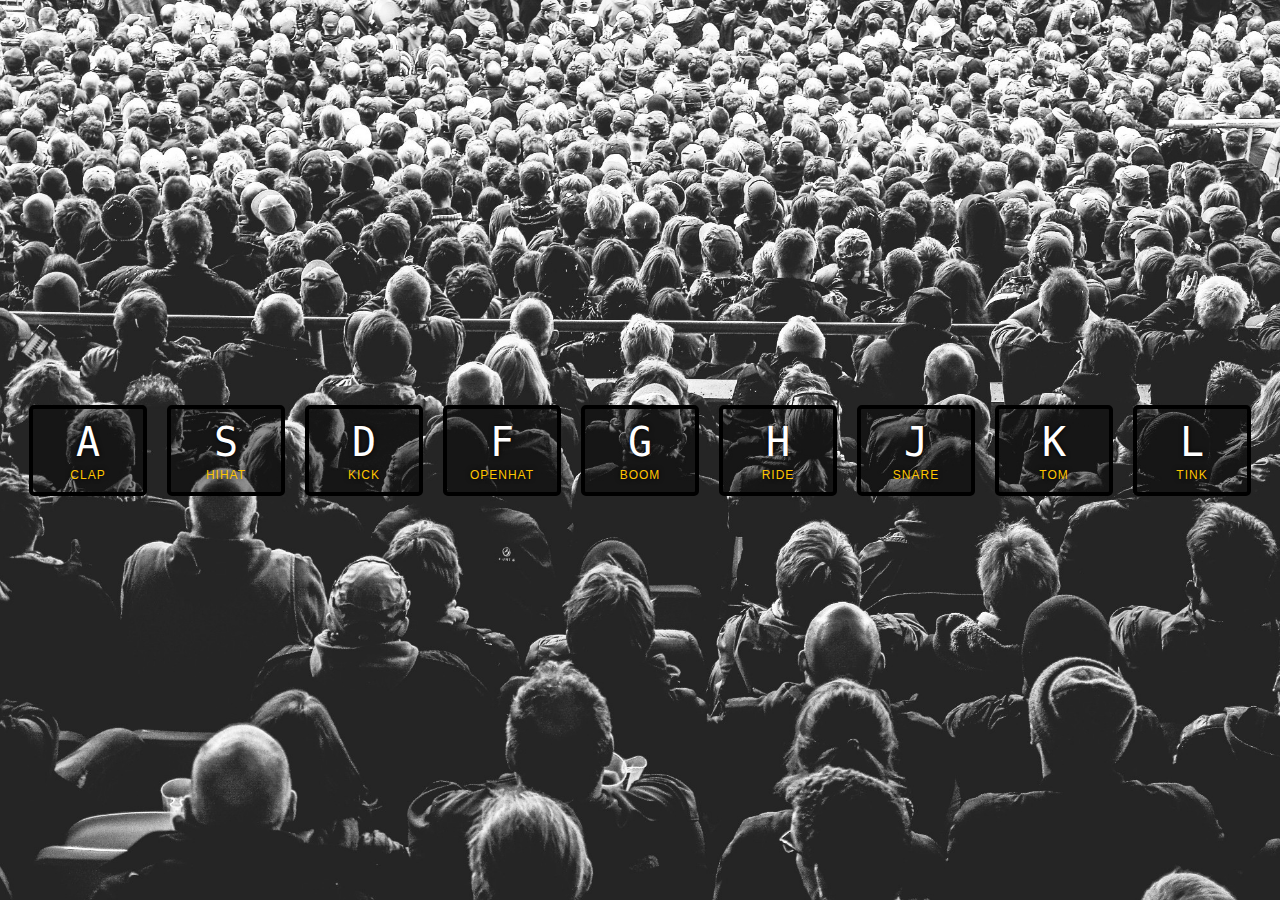
<file: Projects/01 - Drum Kit/index.html>
<!DOCTYPE html>
<html lang="en">
  <head>
    <meta charset="UTF-8" />
    <title>JS Drum Kit</title>
    <link rel="stylesheet" href="style.css" />
  </head>
  <body>
    <div class="keys">
      <div data-key="65" class="key">
        <kbd>A</kbd>
        <span class="sound">clap</span>
      </div>
      <div data-key="83" class="key">
        <kbd>S</kbd>
        <span class="sound">hihat</span>
      </div>
      <div data-key="68" class="key">
        <kbd>D</kbd>
        <span class="sound">kick</span>
      </div>
      <div data-key="70" class="key">
        <kbd>F</kbd>
        <span class="sound">openhat</span>
      </div>
      <div data-key="71" class="key">
        <kbd>G</kbd>
        <span class="sound">boom</span>
      </div>
      <div data-key="72" class="key">
        <kbd>H</kbd>
        <span class="sound">ride</span>
      </div>
      <div data-key="74" class="key">
        <kbd>J</kbd>
        <span class="sound">snare</span>
      </div>
      <div data-key="75" class="key">
        <kbd>K</kbd>
        <span class="sound">tom</span>
      </div>
      <div data-key="76" class="key">
        <kbd>L</kbd>
        <span class="sound">tink</span>
      </div>
    </div>

    <audio data-key="65" src="sounds/clap.wav"></audio>
    <audio data-key="83" src="sounds/hihat.wav"></audio>
    <audio data-key="68" src="sounds/kick.wav"></audio>
    <audio data-key="70" src="sounds/openhat.wav"></audio>
    <audio data-key="71" src="sounds/boom.wav"></audio>
    <audio data-key="72" src="sounds/ride.wav"></audio>
    <audio data-key="74" src="sounds/snare.wav"></audio>
    <audio data-key="75" src="sounds/tom.wav"></audio>
    <audio data-key="76" src="sounds/tink.wav"></audio>

    <script src="script.js"></script>
  </body>
</html>
</file>
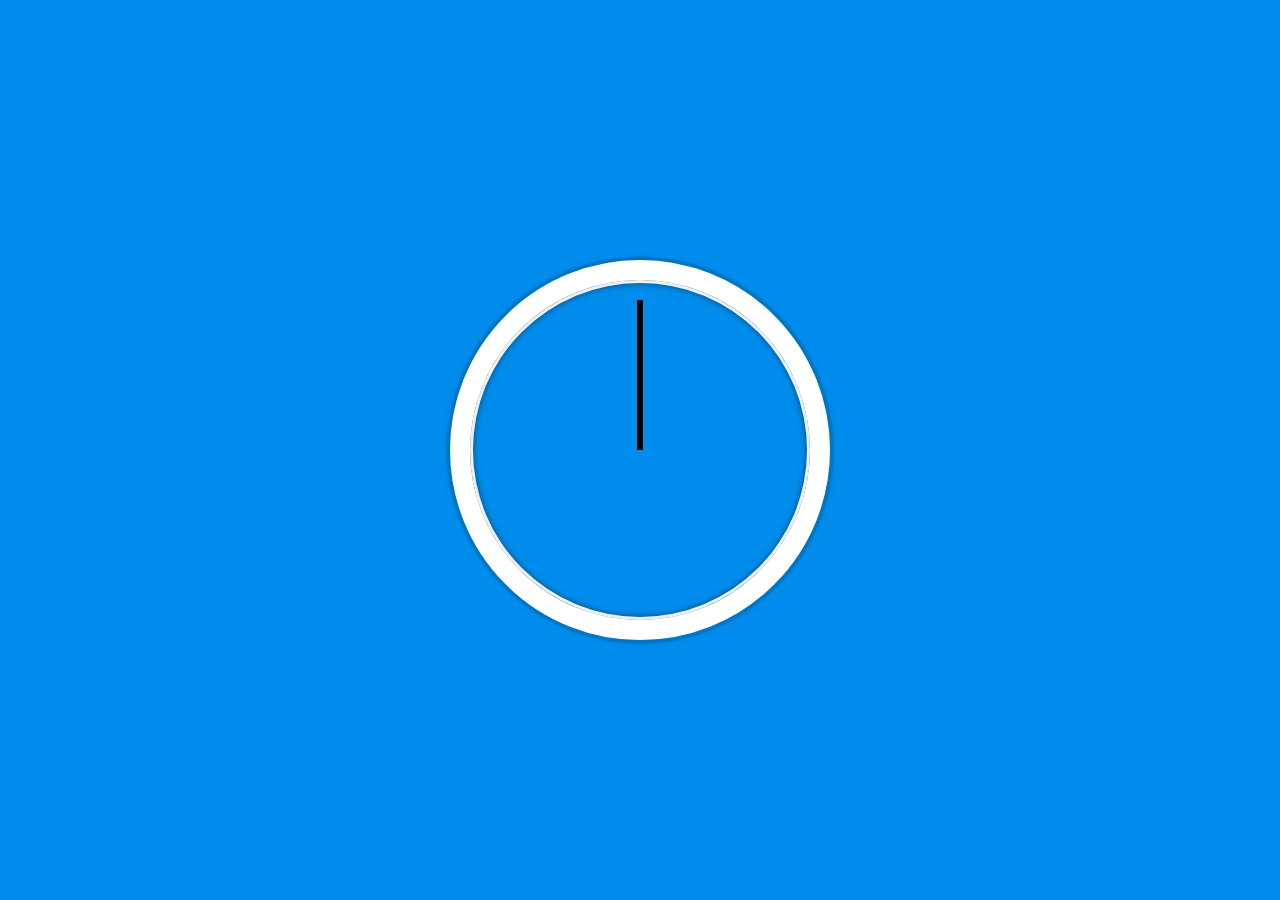
<file: Projects/02 - Clock/index.html>
<!DOCTYPE html>
<html lang="en">
  <head>
    <meta charset="UTF-8" />
    <link rel="stylesheet" href="style.css" />
    <title>JS + CSS Clock</title>
  </head>
  <body>
    <div class="clock">
      <div class="clock-face">
        <div class="hand hour-hand"></div>
        <div class="hand min-hand"></div>
        <div class="hand second-hand"></div>
      </div>
    </div>

    <script src="script.js"></script>
  </body>
</html>
</file>
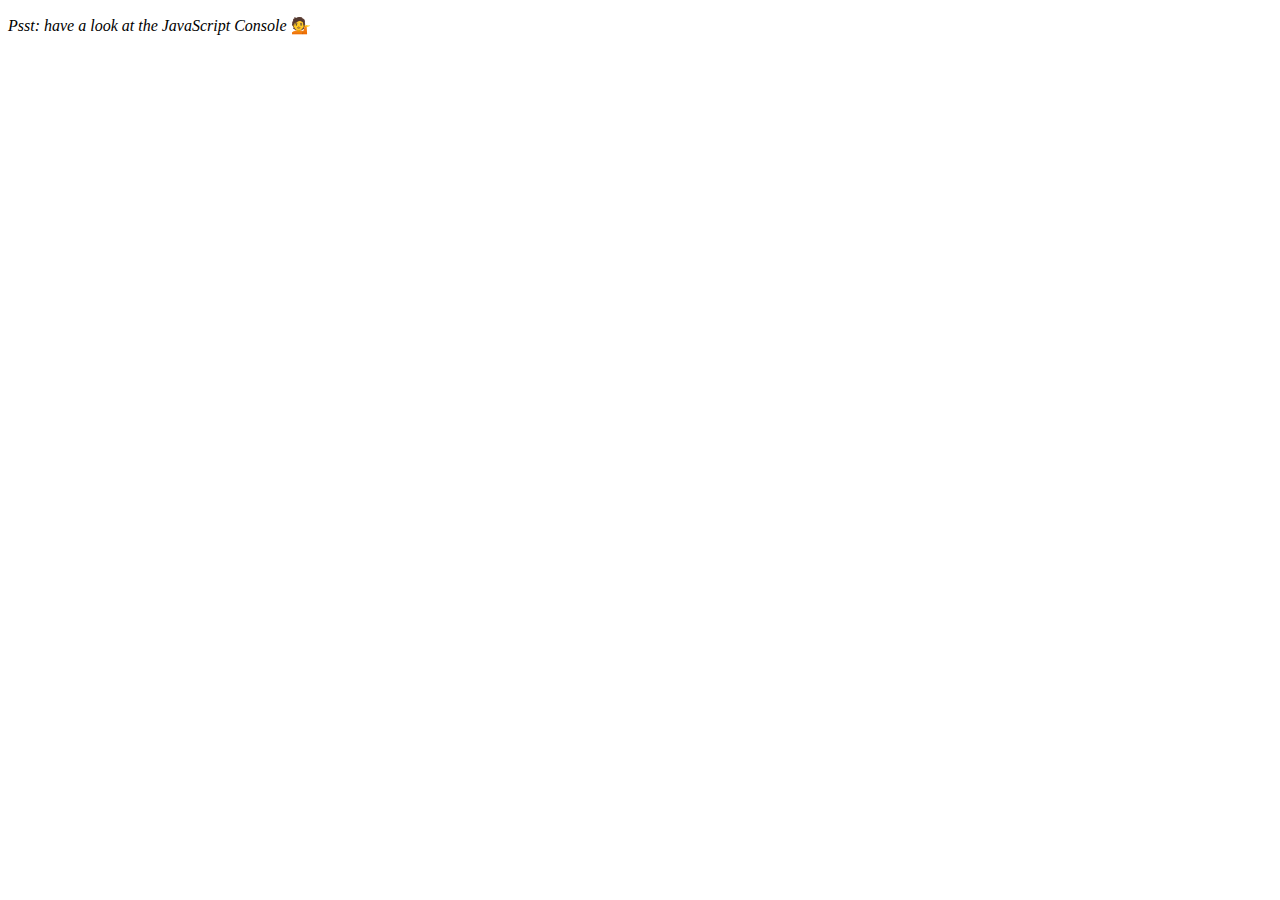
<file: Projects/04 - Array Cardio Day 1/index.html>
<!DOCTYPE html>
<html lang="en">
  <head>
    <meta charset="UTF-8" />
    <title>Array Cardio 💪</title>
  </head>
  <body>
    <p><em>Psst: have a look at the JavaScript Console</em> 💁</p>

    <script src="script.js"></script>
  </body>
</html>
</file>
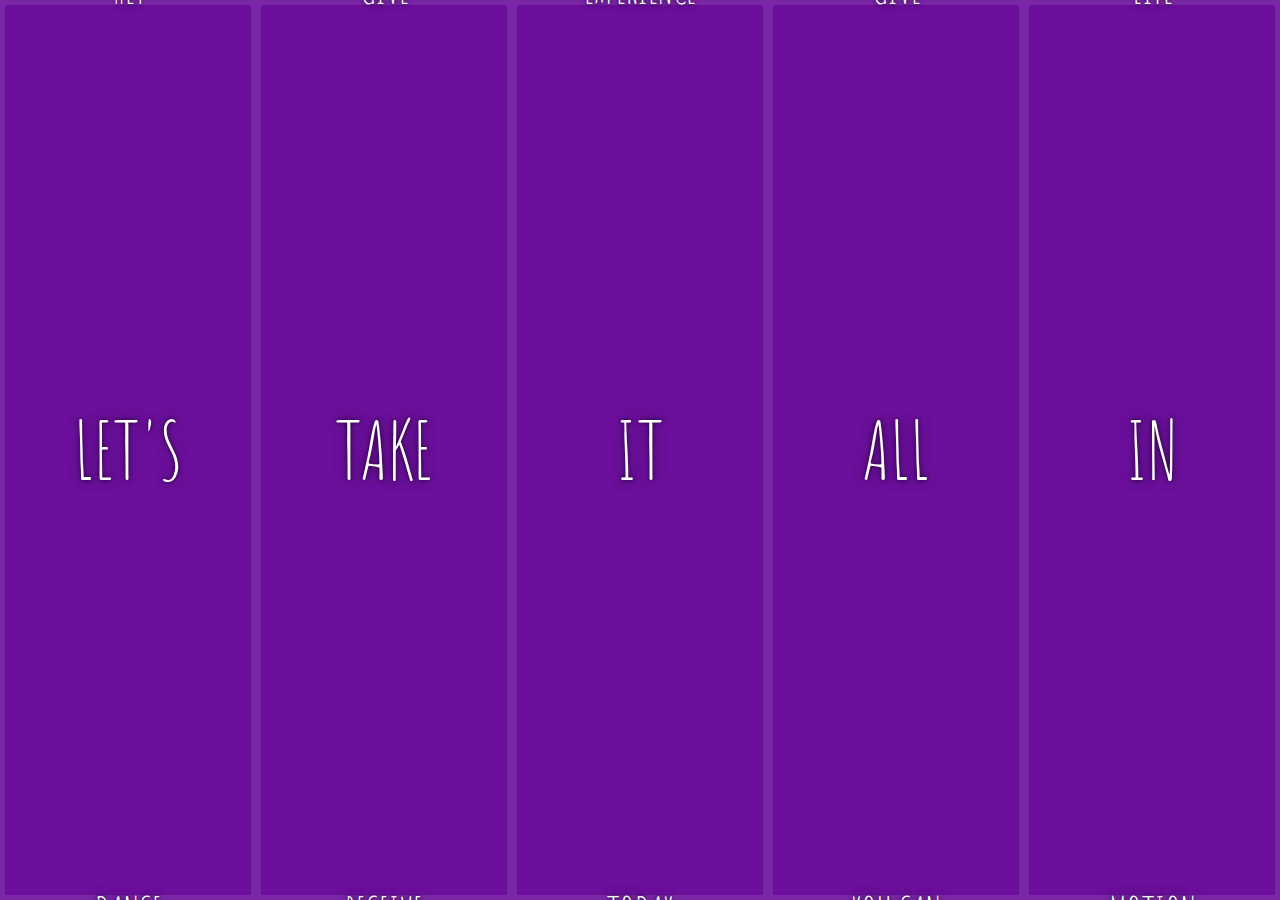
<file: Projects/05 - Flex Panel Gallery/index.html>
<!DOCTYPE html>
<html lang="en">
  <head>
    <meta charset="UTF-8" />
    <title>Flex Panels 💪</title>
    <link
      href="https://fonts.googleapis.com/css?family=Amatic+SC"
      rel="stylesheet"
      type="text/css"
    />
    <link rel="stylesheet" href="style.css" />
  </head>
  <body>
    <div class="panels">
      <div class="panel panel1">
        <p>Hey</p>
        <p>Let's</p>
        <p>Dance</p>
      </div>
      <div class="panel panel2">
        <p>Give</p>
        <p>Take</p>
        <p>Receive</p>
      </div>
      <div class="panel panel3">
        <p>Experience</p>
        <p>It</p>
        <p>Today</p>
      </div>
      <div class="panel panel4">
        <p>Give</p>
        <p>All</p>
        <p>You can</p>
      </div>
      <div class="panel panel5">
        <p>Life</p>
        <p>In</p>
        <p>Motion</p>
      </div>
    </div>

    <script src="script.js"></script>
  </body>
</html>
</file>
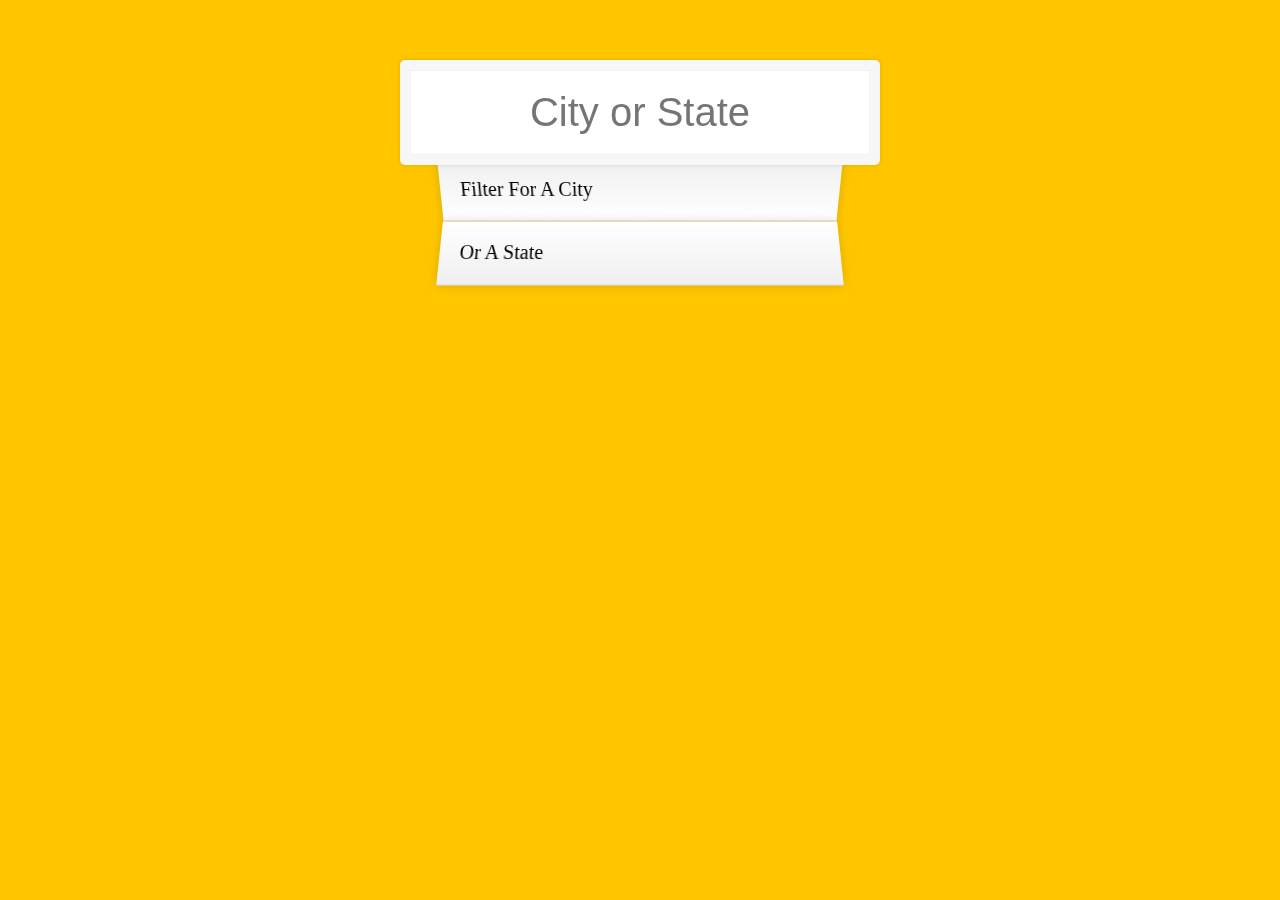
<file: Projects/06 - Type Ahead/index.html>
<!DOCTYPE html>
<html lang="en">
  <head>
    <meta charset="UTF-8" />
    <link rel="stylesheet" href="style.css" />
    <title>Type Ahead 👀</title>
  </head>
  <body>
    <form class="search-form">
      <input type="text" class="search" placeholder="City or State" />
      <ul class="suggestions">
        <li>Filter for a city</li>
        <li>or a state</li>
      </ul>
    </form>
    <script src="script.js"></script>
  </body>
</html>
</file>
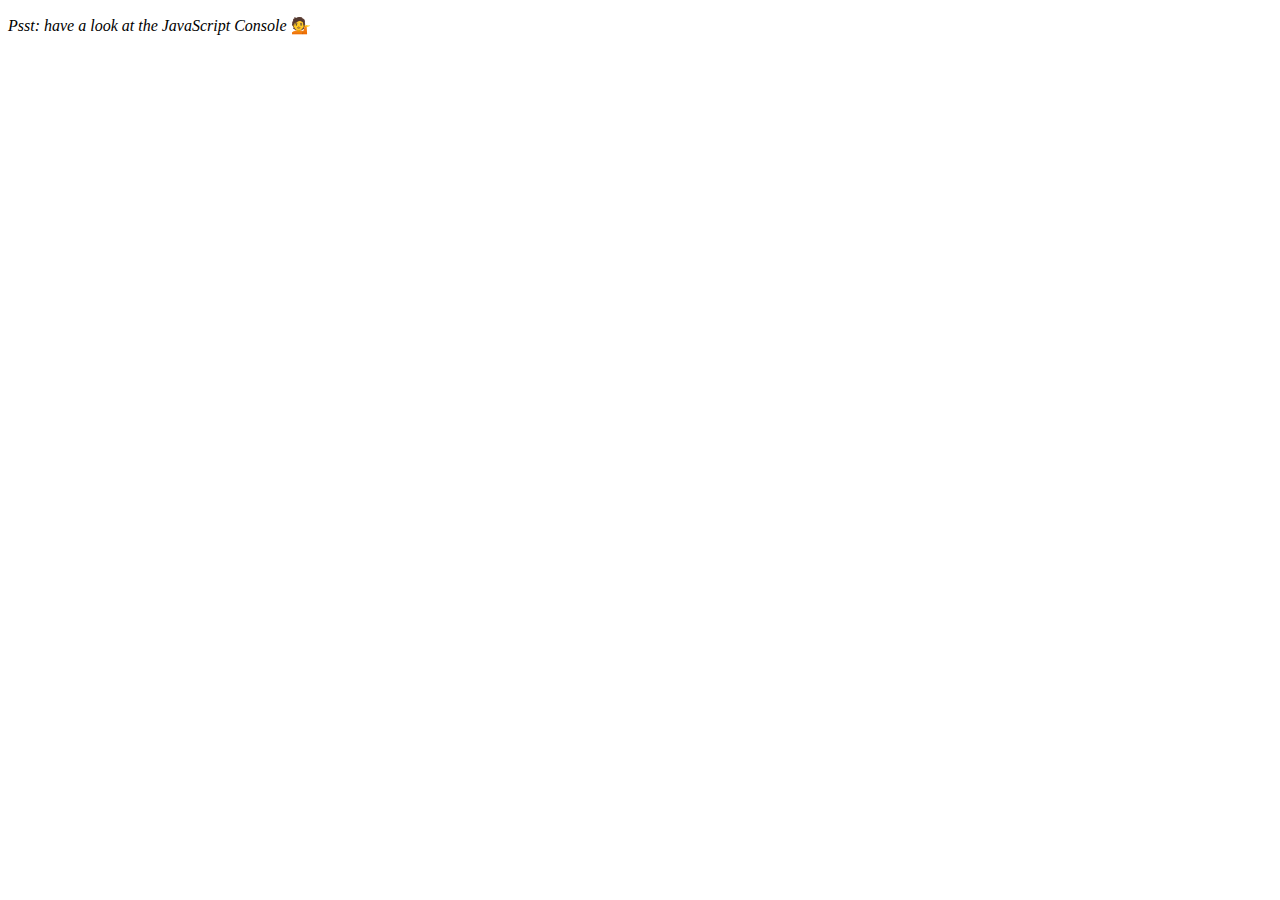
<file: Projects/07 - Array Cardio Day 2/index.html>
<!DOCTYPE html>
<html lang="en">
  <head>
    <meta charset="UTF-8" />
    <title>Array Cardio 💪💪</title>
  </head>
  <body>
    <p><em>Psst: have a look at the JavaScript Console</em> 💁</p>

    <script src="script.js"></script>
  </body>
</html>
</file>
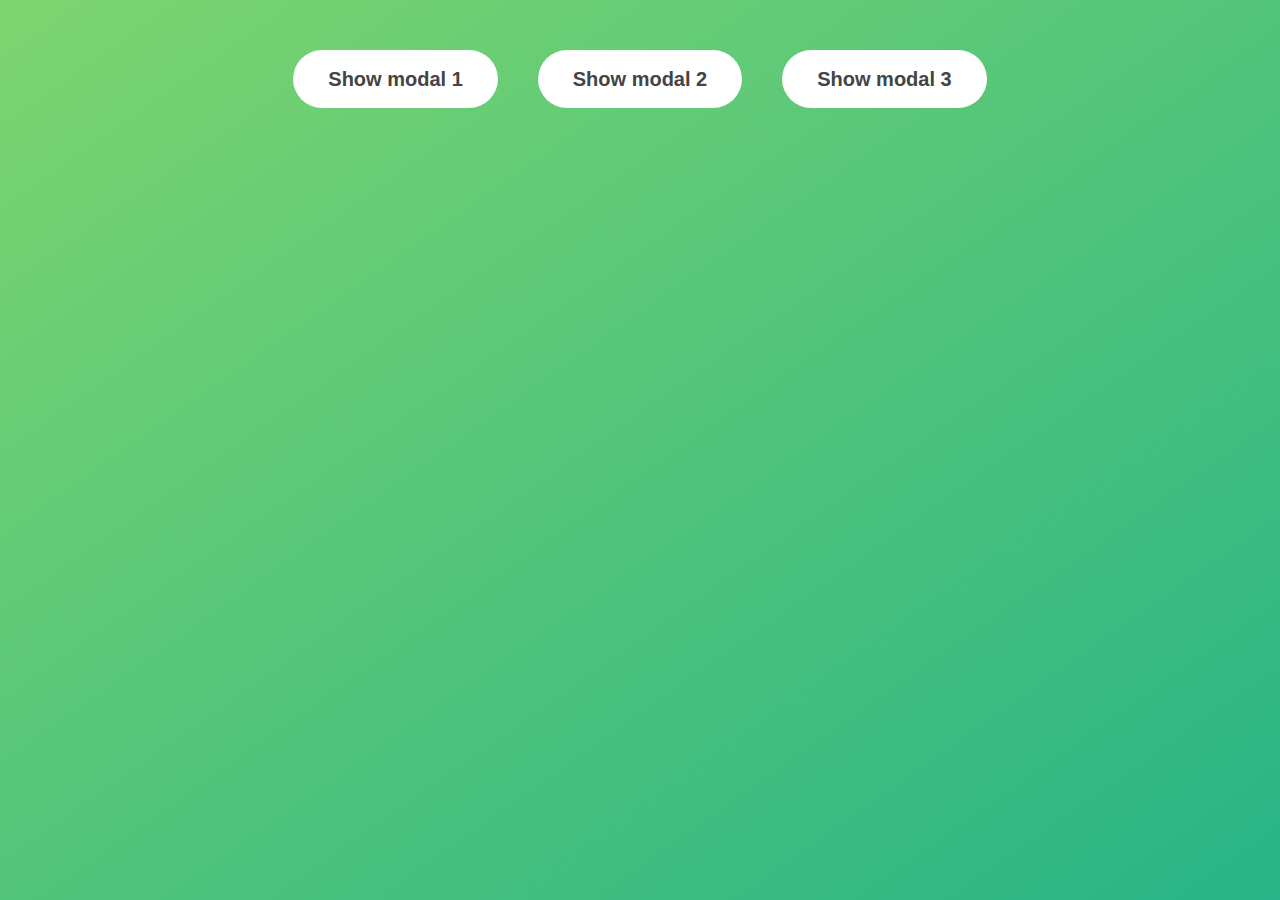
<file: Projects/09-Modal/index.html>
<!DOCTYPE html>
<html lang="en">
  <head>
    <meta charset="UTF-8" />
    <meta name="viewport" content="width=device-width, initial-scale=1.0" />
    <meta http-equiv="X-UA-Compatible" content="ie=edge" />
    <link rel="stylesheet" href="style.css" />
    <title>Modal window</title>
  </head>
  <body>
    <button class="show-modal">Show modal 1</button>
    <button class="show-modal">Show modal 2</button>
    <button class="show-modal">Show modal 3</button>

    <div class="modal hidden">
      <button class="close-modal">&times;</button>
      <h1>I'm a modal window 111 😍</h1>
      <p>
        Lorem ipsum dolor sit amet, consectetur adipisicing elit, sed do eiusmod
        tempor incididunt ut labore et dolore magna aliqua. Ut enim ad minim
        veniam, quis nostrud exercitation ullamco laboris nisi ut aliquip ex ea
        commodo consequat. Duis aute irure dolor in reprehenderit in voluptate
        velit esse cillum dolore eu fugiat nulla pariatur. Excepteur sint
        occaecat cupidatat non proident, sunt in culpa qui officia deserunt
        mollit anim id est laborum.
      </p>
    </div>
    <div class="modal hidden">
      <button class="close-modal">&times;</button>
      <h1>I'm a modal window 222 😍</h1>
      <p>
        Lorem ipsum dolor sit amet, consectetur adipisicing elit, sed do eiusmod
        tempor incididunt ut labore et dolore magna aliqua. Ut enim ad minim
        veniam, quis nostrud exercitation ullamco laboris nisi ut aliquip ex ea
        commodo consequat. Duis aute irure dolor in reprehenderit in voluptate
        velit esse cillum dolore eu fugiat nulla pariatur. Excepteur sint
        occaecat cupidatat non proident, sunt in culpa qui officia deserunt
        mollit anim id est laborum.
      </p>
    </div>
    <div class="modal hidden">
      <button class="close-modal">&times;</button>
      <h1>I'm a modal window 333 😍</h1>
      <p>
        Lorem ipsum dolor sit amet, consectetur adipisicing elit, sed do eiusmod
        tempor incididunt ut labore et dolore magna aliqua. Ut enim ad minim
        veniam, quis nostrud exercitation ullamco laboris nisi ut aliquip ex ea
        commodo consequat. Duis aute irure dolor in reprehenderit in voluptate
        velit esse cillum dolore eu fugiat nulla pariatur. Excepteur sint
        occaecat cupidatat non proident, sunt in culpa qui officia deserunt
        mollit anim id est laborum.
      </p>
    </div>
    <div class="overlay hidden"></div>

    <script src="script.js"></script>
  </body>
</html>
</file>
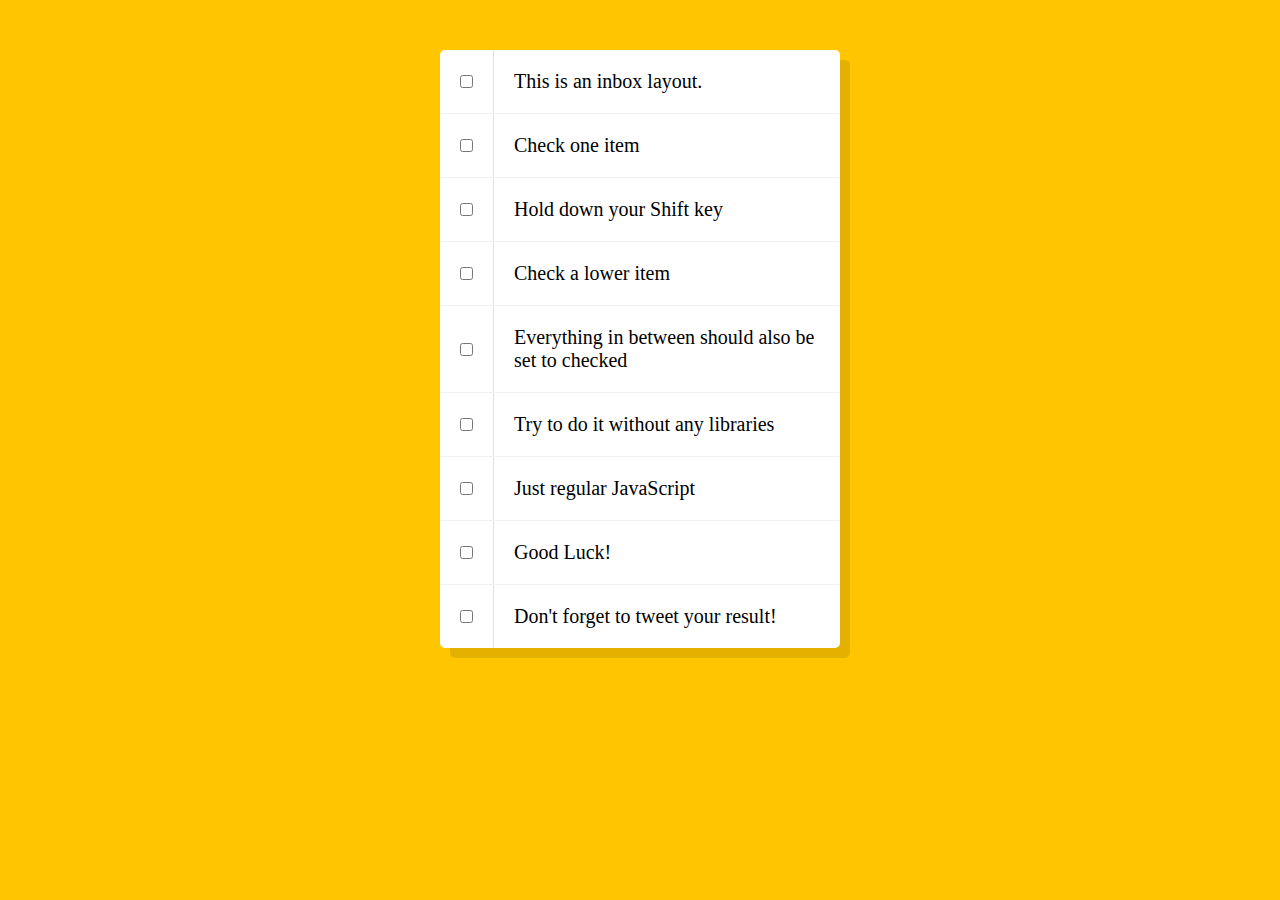
<file: Projects/10 - Hold Shift and Check Checkboxes/index.html>
<!DOCTYPE html>
<html lang="en">
  <head>
    <meta charset="UTF-8" />
    <link rel="stylesheet" href="style.css" />
    <title>Hold Shift to Check Multiple Checkboxes</title>
  </head>
  <body>
    <div class="inbox">
      <div class="item">
        <input type="checkbox" />
        <p>This is an inbox layout.</p>
      </div>
      <div class="item">
        <input type="checkbox" />
        <p>Check one item</p>
      </div>
      <div class="item">
        <input type="checkbox" />
        <p>Hold down your Shift key</p>
      </div>
      <div class="item">
        <input type="checkbox" />
        <p>Check a lower item</p>
      </div>
      <div class="item">
        <input type="checkbox" />
        <p>Everything in between should also be set to checked</p>
      </div>
      <div class="item">
        <input type="checkbox" />
        <p>Try to do it without any libraries</p>
      </div>
      <div class="item">
        <input type="checkbox" />
        <p>Just regular JavaScript</p>
      </div>
      <div class="item">
        <input type="checkbox" />
        <p>Good Luck!</p>
      </div>
      <div class="item">
        <input type="checkbox" />
        <p>Don't forget to tweet your result!</p>
      </div>
    </div>

    <script src="script.js"></script>
  </body>
</html>
</file>
<file: Projects/01 - Drum Kit/style.css>
html {
  font-size: 10px;
  background: url("./background.jpg") bottom center;
  background-size: cover;
}

body,
html {
  margin: 0;
  padding: 0;
  font-family: sans-serif;
}

.keys {
  display: flex;
  flex: 1;
  min-height: 100vh;
  align-items: center;
  justify-content: center;
}

.key {
  border: 0.4rem solid black;
  border-radius: 0.5rem;
  margin: 1rem;
  font-size: 1.5rem;
  padding: 1rem 0.5rem;
  transition: all 0.07s ease;
  width: 10rem;
  text-align: center;
  color: white;
  background: rgba(0, 0, 0, 0.4);
  text-shadow: 0 0 0.5rem black;
}

.playing {
  transform: scale(1.1);
  border-color: #ffc600;
  box-shadow: 0 0 1rem #ffc600;
}

kbd {
  display: block;
  font-size: 4rem;
}

.sound {
  font-size: 1.2rem;
  text-transform: uppercase;
  letter-spacing: 0.1rem;
  color: #ffc600;
}

@media (max-width: 768px) {
  .key {
    width: 5rem;
    padding: 0.5rem;
    margin-bottom: 0;
  }

  kbd {
    font-size: 2.4rem;
  }
}

/* @media (max-width: 576px) {
} */
</file>
<file: Projects/02 - Clock/style.css>
html {
  background: #018ded url(https://unsplash.it/1500/1000?image=881&blur=5);
  background-size: cover;
  font-family: "helvetica neue";
  text-align: center;
  font-size: 10px;
}

body {
  margin: 0;
  font-size: 2rem;
  display: flex;
  flex: 1;
  min-height: 100vh;
  align-items: center;
}

.clock {
  width: 30rem;
  height: 30rem;
  border: 20px solid white;
  border-radius: 50%;
  margin: 50px auto;
  position: relative;
  padding: 2rem;
  box-shadow: 0 0 0 4px rgba(0, 0, 0, 0.1), inset 0 0 0 3px #efefef,
    inset 0 0 10px black, 0 0 10px rgba(0, 0, 0, 0.2);
}

.clock-face {
  position: relative;
  width: 100%;
  height: 100%;
  transform: translateY(-3px); /* account for the height of the clock hands */
}

.hand {
  width: 50%;
  height: 6px;
  background: black;
  position: absolute;
  top: 50%;
  transform-origin: 100%;
  transform: rotate(90deg);
  transition: all 0.05s;
  transition-timing-function: cubic-bezier(0.1, 2.7, 0.58, 1);
}
</file>
<file: Projects/05 - Flex Panel Gallery/style.css>
html {
  box-sizing: border-box;
  background: #ffc600;
  font-family: "helvetica neue";
  font-size: 20px;
  font-weight: 200;
}

body {
  margin: 0;
}

*,
*:before,
*:after {
  box-sizing: inherit;
}

.panels {
  min-height: 100vh;
  overflow: hidden;
  display: flex;
}

.panel {
  background: #6b0f9c;
  box-shadow: inset 0 0 0 5px rgba(255, 255, 255, 0.1);
  color: white;
  text-align: center;
  align-items: center;
  /* Safari transitionend event.propertyName === flex */
  /* Chrome + FF transitionend event.propertyName === flex-grow */
  transition: font-size 0.7s cubic-bezier(0.61, -0.19, 0.7, -0.11),
    flex 0.7s cubic-bezier(0.61, -0.19, 0.7, -0.11), background 0.2s;
  font-size: 20px;
  background-size: cover;
  background-position: center;
  flex: 1;
  display: flex;
  flex-direction: column;
  justify-content: space-around;
  align-items: center;
  cursor: pointer;
}

.panel1 {
  background-image: url(https://source.unsplash.com/gYl-UtwNg_I/1500x1500);
}
.panel2 {
  background-image: url(https://source.unsplash.com/rFKUFzjPYiQ/1500x1500);
}
.panel3 {
  background-image: url(https://images.unsplash.com/photo-1465188162913-8fb5709d6d57?ixlib=rb-0.3.5&q=80&fm=jpg&crop=faces&cs=tinysrgb&w=1500&h=1500&fit=crop&s=967e8a713a4e395260793fc8c802901d);
}
.panel4 {
  background-image: url(https://source.unsplash.com/ITjiVXcwVng/1500x1500);
}
.panel5 {
  background-image: url(https://source.unsplash.com/3MNzGlQM7qs/1500x1500);
}

/* Flex Children */
.panel > * {
  margin: 0;
  width: 100%;
  transition: transform 0.5s;
}

.panel p {
  text-transform: uppercase;
  font-family: "Amatic SC", cursive;
  text-shadow: 0 0 4px rgba(0, 0, 0, 0.72), 0 0 14px rgba(0, 0, 0, 0.45);
  font-size: 2em;
}

.panel p:first-of-type {
  transform: translateY(-300%);
}

.panel.opened p:first-of-type {
  transform: translateY(0);
}

.panel p:nth-child(2) {
  font-size: 4em;
}

.panel p:last-of-type {
  transform: translateY(300%);
}

.panel.opened p:last-of-type {
  transform: translateY(0);
}

.panel.open {
  font-size: 40px;
  cursor: auto;
  flex: 5;
}
</file>
<file: Projects/06 - Type Ahead/style.css>
html {
  box-sizing: border-box;
  background: #ffc600;
  font-family: 'helvetica neue';
  font-size: 20px;
  font-weight: 200;
}

*, *:before, *:after {
  box-sizing: inherit;
}

input {
  width: 100%;
  padding: 20px;
}

.search-form {
  max-width: 400px;
  margin: 50px auto;
}

input.search {
  margin: 0;
  text-align: center;
  outline: 0;
  border: 10px solid #F7F7F7;
  width: 120%;
  left: -10%;
  position: relative;
  top: 10px;
  z-index: 2;
  border-radius: 5px;
  font-size: 40px;
  box-shadow: 0 0 5px rgba(0, 0, 0, 0.12), inset 0 0 2px rgba(0, 0, 0, 0.19);
}

.suggestions {
  margin: 0;
  padding: 0;
  position: relative;
  /*perspective: 20px;*/
}

.suggestions li {
  background: white;
  list-style: none;
  border-bottom: 1px solid #D8D8D8;
  box-shadow: 0 0 10px rgba(0, 0, 0, 0.14);
  margin: 0;
  padding: 20px;
  transition: background 0.2s;
  display: flex;
  justify-content: space-between;
  text-transform: capitalize;
}

.suggestions li:nth-child(even) {
  transform: perspective(100px) rotateX(3deg) translateY(2px) scale(1.001);
  background: linear-gradient(to bottom,  #ffffff 0%,#EFEFEF 100%);
}

.suggestions li:nth-child(odd) {
  transform: perspective(100px) rotateX(-3deg) translateY(3px);
  background: linear-gradient(to top,  #ffffff 0%,#EFEFEF 100%);
}

span.population {
  font-size: 15px;
}

.hl {
  background: #ffc600;
}
</file>
<file: Projects/09-Modal/style.css>
* {
  margin: 0;
  padding: 0;
  box-sizing: border-box;
}

html {
  font-size: 62.5%;
}

body {
  color: #333;
  background: linear-gradient(to top left, #28b487, #7dd56f);
  width: 100vw;
  height: 100vh;
  font-family: sans-serif;
  line-height: 1.5;
  display: flex;
  align-items: flex-start;
  justify-content: center;
  position: relative;
}

.show-modal {
  color: #444;
  background-color: #fff;
  font-size: 2rem;
  font-weight: 600;
  padding: 1.75rem 3.5rem;
  margin: 5rem 2rem;
  border: none;
  outline: none;
  border-radius: 10rem;
  cursor: pointer;
}

.close-modal {
  position: absolute;
  top: 1.2rem;
  right: 2rem;
  font-size: 5rem;
  color: #333;
  cursor: pointer;
  border: none;
  background: none;
}

h1 {
  font-size: 2.5rem;
  margin-bottom: 2rem;
}

p {
  font-size: 1.8rem;
}

/* -------------------------- */
/* CLASSES TO MAKE MODAL WORK */
.hidden {
  display: none;
}

.modal {
  position: absolute;
  top: 50%;
  left: 50%;
  transform: translate(-50%, -50%);
  width: 70%;
  background-color: white;
  padding: 6rem;
  border-radius: 5px;
  box-shadow: 0 3rem 5rem rgba(0, 0, 0, 0.3);
  z-index: 10;
}

.overlay {
  position: absolute;
  top: 0;
  left: 0;
  width: 100%;
  height: 100%;
  background-color: rgba(0, 0, 0, 0.6);
  backdrop-filter: blur(3px);
  z-index: 5;
}

@media (max-width: 768px) {
  body {
    display: inline-block;
  }

  h1 {
    font-size: 1.9rem;
    margin-bottom: 1rem;
  }

  p {
    font-size: 1.5rem;
  }

  .show-modal:first-of-type {
    margin-top: 5rem;
  }

  .show-modal {
    font-size: 2rem;
    font-weight: 600;
    display: block;
    padding: 1.5rem 3rem;
    margin: 1rem auto;
  }

  .modal {
    width: 90%;
    position: none;
  }
}
</file>
<file: Projects/10 - Hold Shift and Check Checkboxes/style.css>
html {
  font-family: sans-serif;
  background: #ffc600;
}

.inbox {
  max-width: 400px;
  margin: 50px auto;
  background: white;
  border-radius: 5px;
  box-shadow: 10px 10px 0 rgba(0, 0, 0, 0.1);
}

.item {
  display: flex;
  align-items: center;
  border-bottom: 1px solid #f1f1f1;
}

.item:last-child {
  border-bottom: 0;
}

input:checked + p {
  background: #f9f9f9;
  text-decoration: line-through;
}

input[type="checkbox"] {
  margin: 20px;
}

p {
  margin: 0;
  padding: 20px;
  transition: background 0.2s;
  flex: 1;
  font-family: "helvetica neue";
  font-size: 20px;
  font-weight: 200;
  border-left: 1px solid #d1e2ff;
}
</file>
